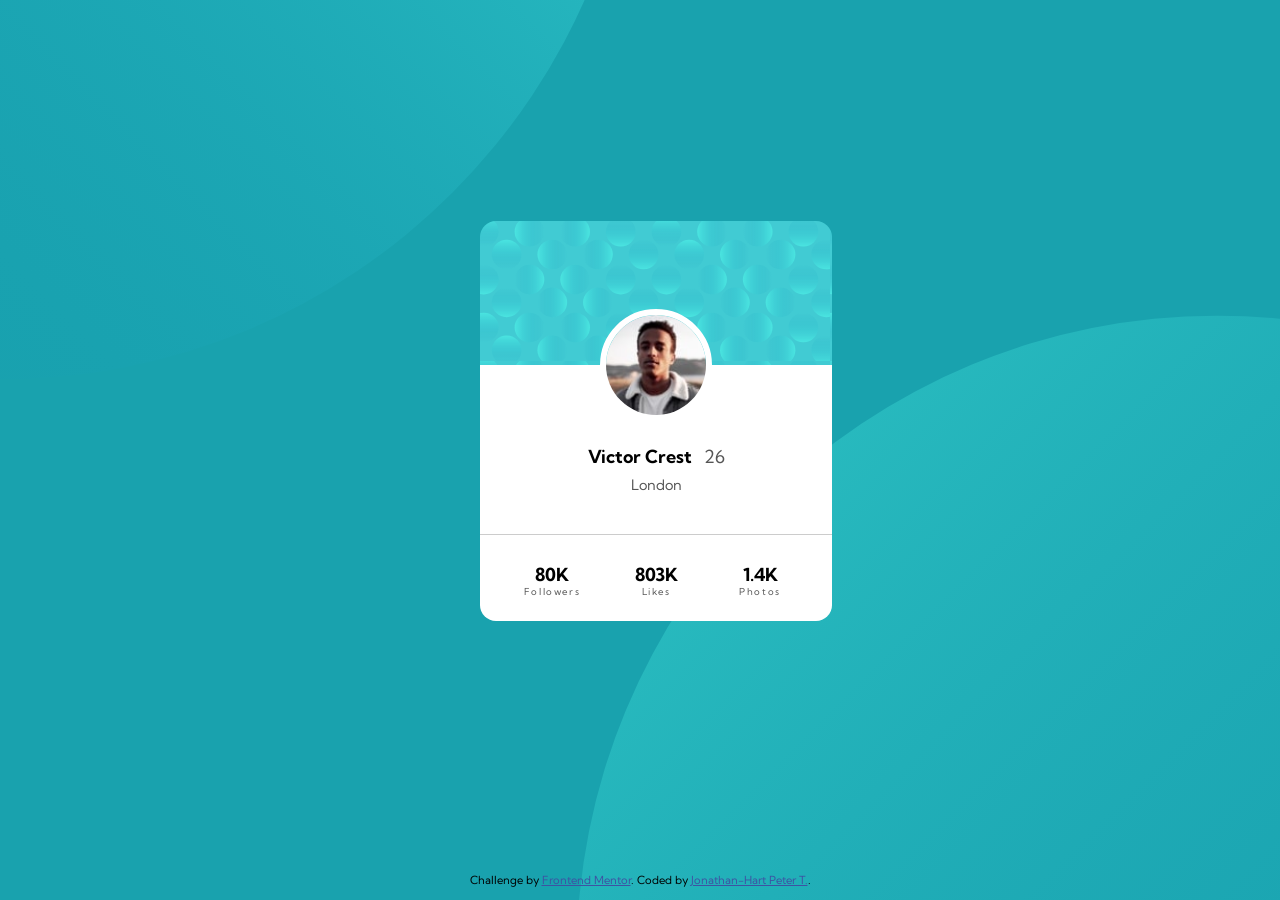
<file: index.html>
<!DOCTYPE html>
<html lang="en">
  <head>
    <meta charset="UTF-8" />
    <meta name="viewport" content="width=device-width, initial-scale=1.0" />
    <link
      rel="icon"
      type="image/png"
      sizes="32x32"
      href="./images/favicon-32x32.png" />
    <link rel="stylesheet" href="main.css" />
    <link rel="preconnect" href="https://fonts.googleapis.com" />
    <link rel="preconnect" href="https://fonts.gstatic.com" crossorigin />
    <link
      href="https://fonts.googleapis.com/css2?family=Kumbh+Sans:wght@400;700&display=swap"
      rel="stylesheet" />
    <title>Frontend Mentor | Profile Card Component</title>
  </head>

  <body>
    <main>
      <div class="container">
        <div class="image"></div>
        <div class="text">
          <img src="./images/image-victor.jpg" alt="Profile" />
          <h2>Victor Crest <span>26</span></h2>
          <p>London</p>
          <div class="grid">
            <div class="card1">
              <h2>80K</h2>
              <p>Followers</p>
            </div>
            <div class="card2">
              <h2>803K</h2>
              <p>Likes</p>
            </div>
            <div class="card3">
              <h2>1.4K</h2>
              <p>Photos</p>
            </div>
          </div>
        </div>
      </div>
    </main>

    <footer class="attribution">
      Challenge by
      <a href="https://www.frontendmentor.io?ref=challenge" target="_blank"
        >Frontend Mentor</a
      >. Coded by <a href="#">Jonathan-Hart Peter T.</a>.
    </footer>
  </body>
</html>
</file>
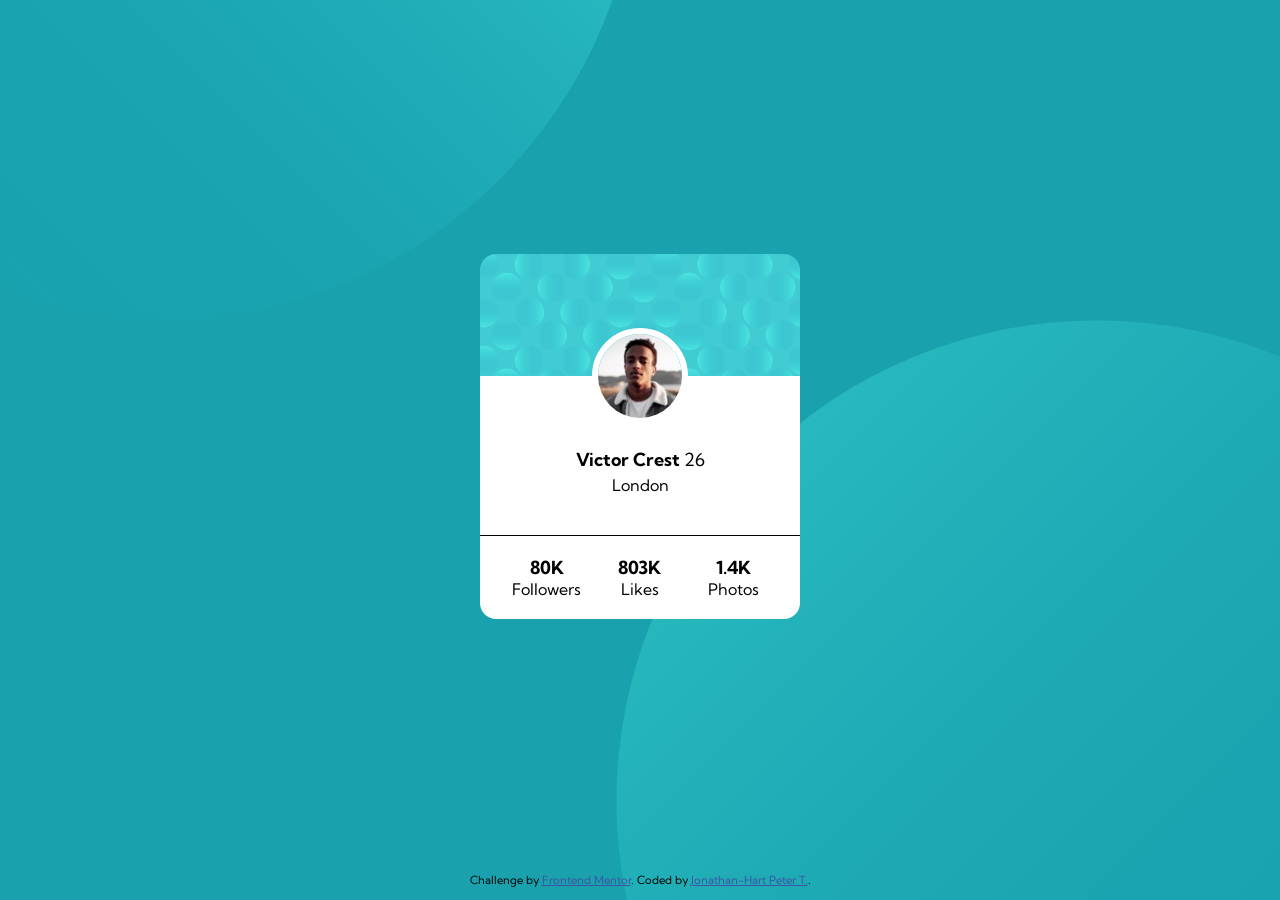
<file: profile-card-component-main/index.html>
<!DOCTYPE html>
<html lang="en">

<head>
  <meta charset="UTF-8">
  <meta name="viewport" content="width=device-width, initial-scale=1.0">
  <link rel="icon" type="image/png" sizes="32x32" href="./images/favicon-32x32.png">
  <link rel="stylesheet" href="main.css">
<link rel="preconnect" href="https://fonts.googleapis.com">
<link rel="preconnect" href="https://fonts.gstatic.com" crossorigin>
<link href="https://fonts.googleapis.com/css2?family=Kumbh+Sans:wght@400;700&display=swap" rel="stylesheet">
  <title>Frontend Mentor | Profile Card Component</title>
</head>

<body>
  <main>
    <div class="container">
      <div class="image"></div>
      <div class="text">
        <img src="./images/image-victor.jpg" alt="Profile">
        <h2>Victor Crest <span>26</span></h2>
        <p>London</p>
        <div class="grid">
          <div class="card1">
            <h2>80K</h2>
            <p>Followers</p>
          </div>
          <div class="card2">
            <h2>803K</h2>
            <p>Likes</p>
          </div>
          <div class="card3">
            <h2>1.4K</h2>
            <p>Photos</p>
          </div>
        </div>
      </div>
    </div>
  </main>

  <footer class="attribution">
    Challenge by <a href="https://www.frontendmentor.io?ref=challenge" target="_blank">Frontend Mentor</a>.
    Coded by <a href="#">Jonathan-Hart Peter T.</a>.
  </footer>
</body>

</html>
</file>
<file: main.css>
* {
  margin: 0;
  padding: 0;
  box-sizing: border-box;
}

body {
  min-height: 100vh;
  background-color: hsl(185, 75%, 39%);
  background-image: url(./images/bg-pattern-top.svg), url(./images/bg-pattern-bottom.svg);
  background-repeat: no-repeat, no-repeat;
  background-position: top -100vh left -50vw, top 35vh right -45vw;
  background-size: cover, cover;
  font-family: "Kumbh Sans", sans-serif;
}

img {
  width: 100%;
}

main {
  display: flex;
  flex-direction: column;
  justify-content: center;
  align-items: center;
  min-height: 97vh;
}

.container {
  display: grid;
  grid-template-rows: 1fr 2fr;
  max-width: 20rem;
  min-height: 20rem;
  text-align: center;
}
.container .image {
  background-image: url(./images/bg-pattern-card.svg);
  border-top-left-radius: 1rem;
  border-top-right-radius: 1rem;
  width: 22rem;
  height: 9rem;
}
.container .text {
  background-color: white;
  border-bottom-left-radius: 1rem;
  border-bottom-right-radius: 1rem;
  width: 22rem;
  height: 16rem;
}
.container .text img {
  width: 7rem;
  height: 7rem;
  border-radius: 50%;
  margin-top: -3.5rem;
  border: 0.4rem solid white;
}
.container .text > h2 {
  margin-top: 1.25rem;
  margin-bottom: 0.5rem;
  font-size: 1.125rem;
  font-weight: 700;
}
.container .text > h2 span {
  font-weight: 400;
  color: #555;
  margin-left: 0.5rem;
}
.container .text > p {
  margin-bottom: 1.5rem;
  font-size: 0.9rem;
  color: #555;
}
.container .text .grid {
  display: grid;
  grid-template-columns: repeat(3, 1fr);
  border-top: 1px solid #ccc;
  margin-top: 2.5rem;
  padding: 1.8rem 1.25rem;
}
.container .text .grid h2 {
  font-size: 1.125rem;
  font-weight: 700;
}
.container .text .grid p {
  color: #555;
  font-size: 0.6rem;
  letter-spacing: 0.1rem;
}

footer.attribution {
  font-size: 0.7rem;
  text-align: center;
}
footer.attribution a {
  color: hsl(228, 45%, 44%);
}

@media (max-width: 1279px) {
  body {
    background-color: hsl(185, 75%, 39%);
    background-image: url(./images/bg-pattern-top.svg), url(./images/bg-pattern-bottom.svg);
    background-repeat: no-repeat, no-repeat;
    background-position: top -50vh left -50vw, top 50vh right -50vw;
    background-size: cover, cover;
  }
}
@media (max-width: 1023px) {
  body {
    background-color: hsl(185, 75%, 39%);
    background-image: url(./images/bg-pattern-top.svg), url(./images/bg-pattern-bottom.svg);
    background-repeat: no-repeat, no-repeat;
    background-position: top -50vh left -70vw, top 50vh right -70vw;
    background-size: cover, cover;
  }
}
@media (max-width: 768px) {
  body {
    background-image: url(./images/bg-pattern-top.svg), url(./images/bg-pattern-bottom.svg);
    background-position: top -50vh left -100vw, top 50vh right -100vw;
    background-repeat: no-repeat, no-repeat;
    background-size: cover, cover;
  }
}
@media (max-width: 500px) {
  body {
    background-image: url(./images/bg-pattern-top.svg), url(./images/bg-pattern-bottom.svg);
    background-position: top -50vh left -150vw, top 50vh right -150vw;
    background-repeat: no-repeat, no-repeat;
    background-size: cover, cover;
    display: flex;
    flex-direction: column;
    justify-content: center;
    align-items: center;
  }
  .container .image {
    background-image: url(./images/bg-pattern-card.svg);
    border-top-left-radius: 1rem;
    border-top-right-radius: 1rem;
    width: 20rem;
    height: 9rem;
  }
  .container .text {
    background-color: white;
    border-bottom-left-radius: 1rem;
    border-bottom-right-radius: 1rem;
    width: 20rem;
    height: 16rem;
  }
}
</file>
<file: profile-card-component-main/main.css>
* {
  margin: 0;
  padding: 0;
  box-sizing: border-box;
}

body {
  min-height: 100vh;
  background-color: hsl(185deg, 75%, 39%);
  background-image: url(./images/bg-pattern-top.svg), url(./images/bg-pattern-bottom.svg);
  background-position: -20rem -40rem, 38.5rem 20rem;
  background-size: 75%, 75%;
  background-repeat: no-repeat, no-repeat;
  font-family: "Kumbh Sans", sans-serif;
}

img {
  width: 100%;
}

main {
  display: flex;
  flex-direction: column;
  justify-content: center;
  align-items: center;
  max-width: 100vw;
  min-height: 97vh;
}

.container {
  display: grid;
  grid-template-rows: 1fr 2fr;
  max-width: 20rem;
  min-height: 20rem;
  text-align: center;
}
.container .image {
  background-image: url(./images/bg-pattern-card.svg);
  border-top-left-radius: 1rem;
  border-top-right-radius: 1rem;
  width: 20rem;
}
.container .text {
  background-color: white;
  border-bottom-left-radius: 1rem;
  border-bottom-right-radius: 1rem;
  width: 20rem;
}
.container .text img {
  width: 6rem;
  height: 6rem;
  border-radius: 50%;
  margin-top: -3rem;
  border: 0.4rem solid white;
}
.container .text > h2 {
  margin-top: 1.25rem;
  margin-bottom: 0.3rem;
  font-size: 1.125rem;
  font-weight: 700;
}
.container .text > h2 span {
  font-weight: 400;
}
.container .text > p {
  margin-bottom: 1.5rem;
}
.container .text .grid {
  display: grid;
  grid-template-columns: repeat(3, 1fr);
  border-top: 1px solid black;
  margin-top: 2.5rem;
  padding: 1.25rem 1.25rem;
}
.container .text .grid h2 {
  font-size: 1.125rem;
  font-weight: 700;
}

footer.attribution {
  height: 3vh;
  font-size: 0.7rem;
  text-align: center;
}
footer.attribution a {
  color: hsl(228deg, 45%, 44%);
}

@media (max-width: 768px) and (min-width: 501px) {
  body {
    background-image: url(./images/bg-pattern-top.svg), url(./images/bg-pattern-bottom.svg);
    background-position: -20rem -25rem, 20rem 20rem;
    background-size: 100%, 100%;
    background-repeat: no-repeat, no-repeat;
  }
}
@media (max-width: 500px) {
  body {
    background-image: url(./images/bg-pattern-top.svg), url(./images/bg-pattern-bottom.svg);
    background-position: -35rem -25rem, 10rem 20rem;
    background-size: 200%, 200%;
    background-repeat: no-repeat, no-repeat;
  }
}
</file>
